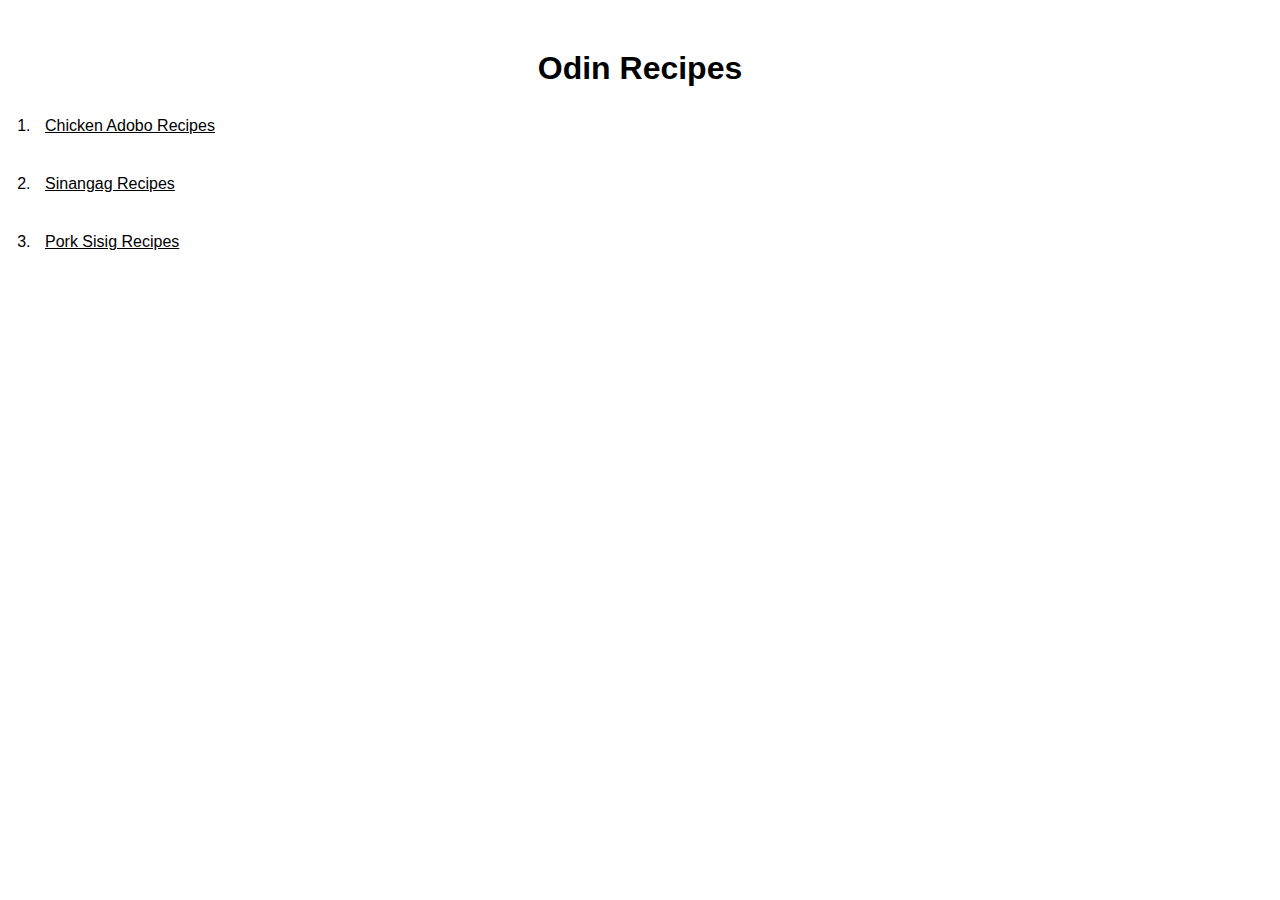
<file: index.html>
<!DOCTYPE html>
<html lang="en">
<head>
    <meta charset="UTF-8">
    <meta http-equiv="X-UA-Compatible" content="IE=edge">
    <meta name="viewport" content="width=device-width, initial-scale=1.0">
    <link rel="stylesheet" href="index.css">
    <title>Odin Recipes</title>
</head>
<body>
    <h1> Odin Recipes </h1>
    <ol>
        <li><a href="recipes/chicken-adobo-recipes.html"> Chicken Adobo Recipes </a></li>
        <li><a href="recipes/sinangag.html"> Sinangag Recipes </a></li>
        <li><a href="recipes/pork-sisig.html"> Pork Sisig Recipes </a></li>
    </ol>
</body>
</html>
</file>
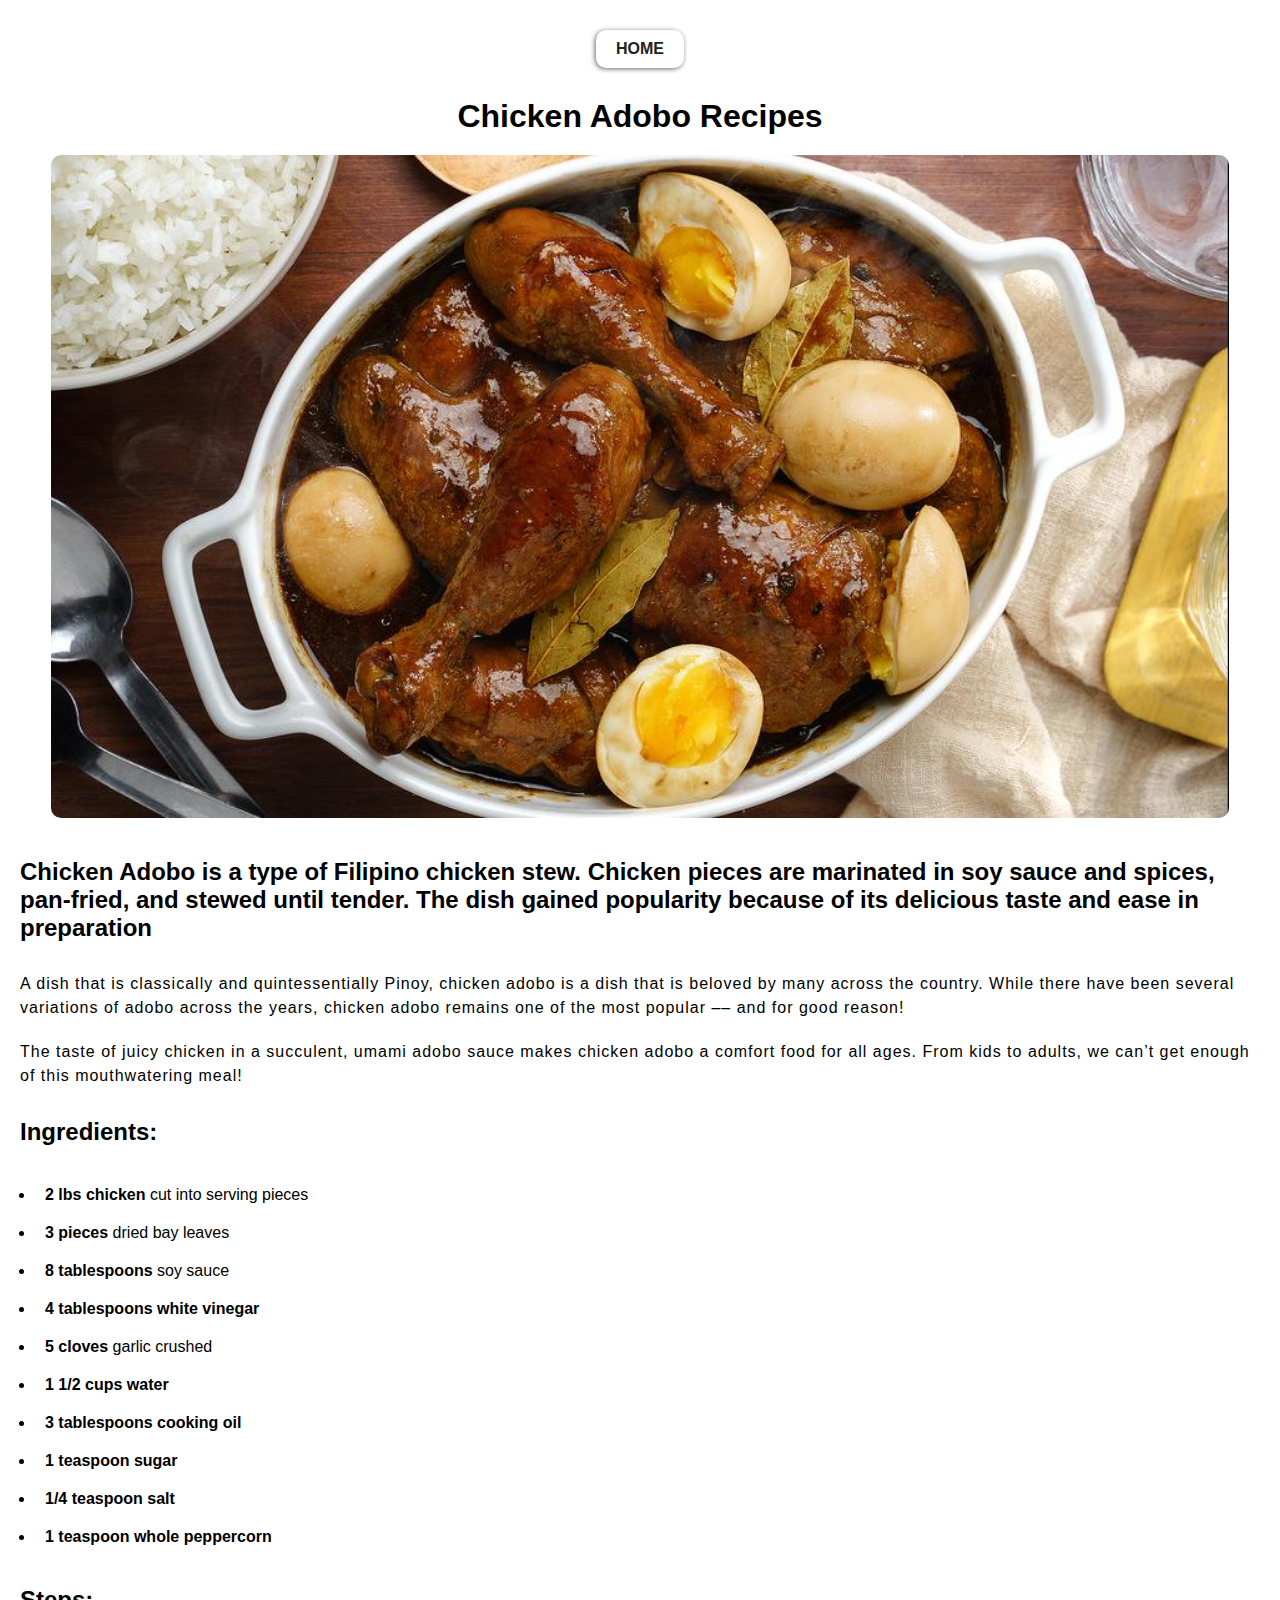
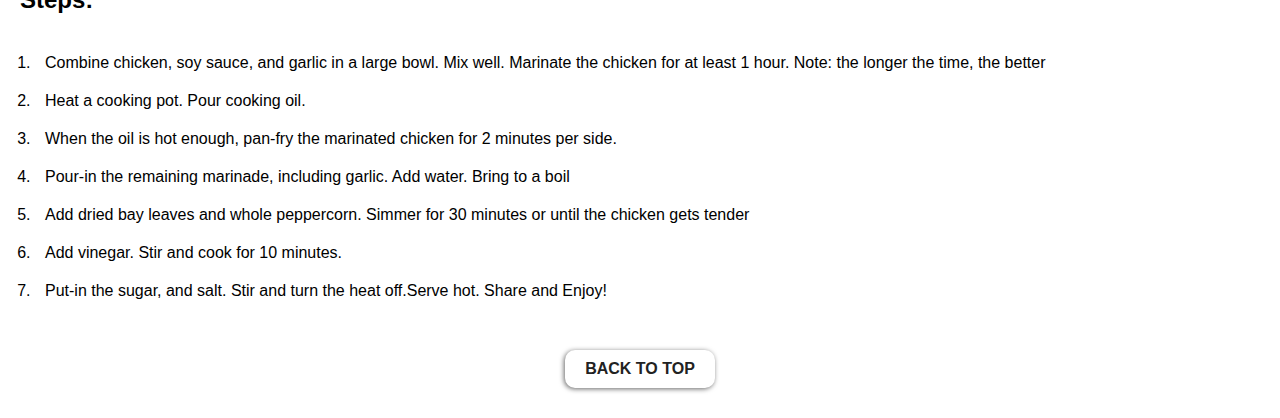
<file: recipes/chicken-adobo-recipes.html>
<!DOCTYPE html>
<html lang="en">
<head>
    <meta charset="UTF-8">
    <meta http-equiv="X-UA-Compatible" content="IE=edge">
    <meta name="viewport" content="width=device-width, initial-scale=1.0">
    <link rel="stylesheet" href="../index.css">
    <title>Chicken Adobo Recipes</title>
</head>
<body>
    <span id="top"></span>
    <a href="../index.html" class="btns"> home </a>
    <h1> Chicken Adobo Recipes</h1>
    <img src="../images/chicken-adobo.jpg" alt="chicken-adobo-cooked">
    <h2>Chicken Adobo is a type of Filipino chicken stew. Chicken pieces are marinated in soy sauce and spices, pan-fried, and stewed until tender. The dish gained popularity because of its delicious taste and ease in preparation
    </h2>
    <p>A dish that is classically and quintessentially Pinoy, chicken adobo is a dish that is beloved by many across the country. While there have been several variations of adobo across the years, chicken adobo remains one of the most popular –– and for good reason!</p>

    <p>The taste of juicy chicken in a succulent, umami adobo sauce makes chicken adobo a comfort food for all ages. From kids to adults, we can’t get enough of this mouthwatering meal!
    </p>
    <h2> Ingredients:</h2>
    <ul>
        <li><b>2 lbs chicken</b> cut into serving pieces</li>
        <li><b> 3 pieces </b> dried bay leaves </li>
        <li><b>8 tablespoons</b> soy sauce</li>
        <li><b>4 tablespoons white vinegar</b></li>
        <li><b>5 cloves</b> garlic crushed</li>
        <li><b>1 1/2 cups water</b></li>
        <li><b>3 tablespoons cooking oil</b></li>
        <li><b>1 teaspoon sugar</b></li>
        <li><b>1/4 teaspoon salt</b></li>
        <li><b>1 teaspoon whole peppercorn</b></li>
    </ul>
    <h2> Steps:</h2>
    <ol>
        <li style="font-weight: 500"> Combine chicken, soy sauce, and garlic in a large bowl. Mix well. Marinate the chicken for at least 1 hour. Note: the longer the time, the better </li>
        <li style="font-weight: 500">Heat a cooking pot. Pour cooking oil.</li>
        <li style="font-weight: 500">When the oil is hot enough, pan-fry the marinated chicken for 2 minutes per side.</li>
        <li style="font-weight: 500">Pour-in the remaining marinade, including garlic. Add water. Bring to a boil</li>
        <li style="font-weight: 500">Add dried bay leaves and whole peppercorn. Simmer for 30 minutes or until the chicken gets tender</li>
        <li style="font-weight: 500">Add vinegar. Stir and cook for 10 minutes.</li>
        <li style="font-weight: 500">Put-in the sugar, and salt. Stir and turn the heat off.Serve hot. Share and Enjoy!</li>
       
    </ol>
    
    <a href="#top" class="btns"> Back to top </a>

</body>
</html>
</file>
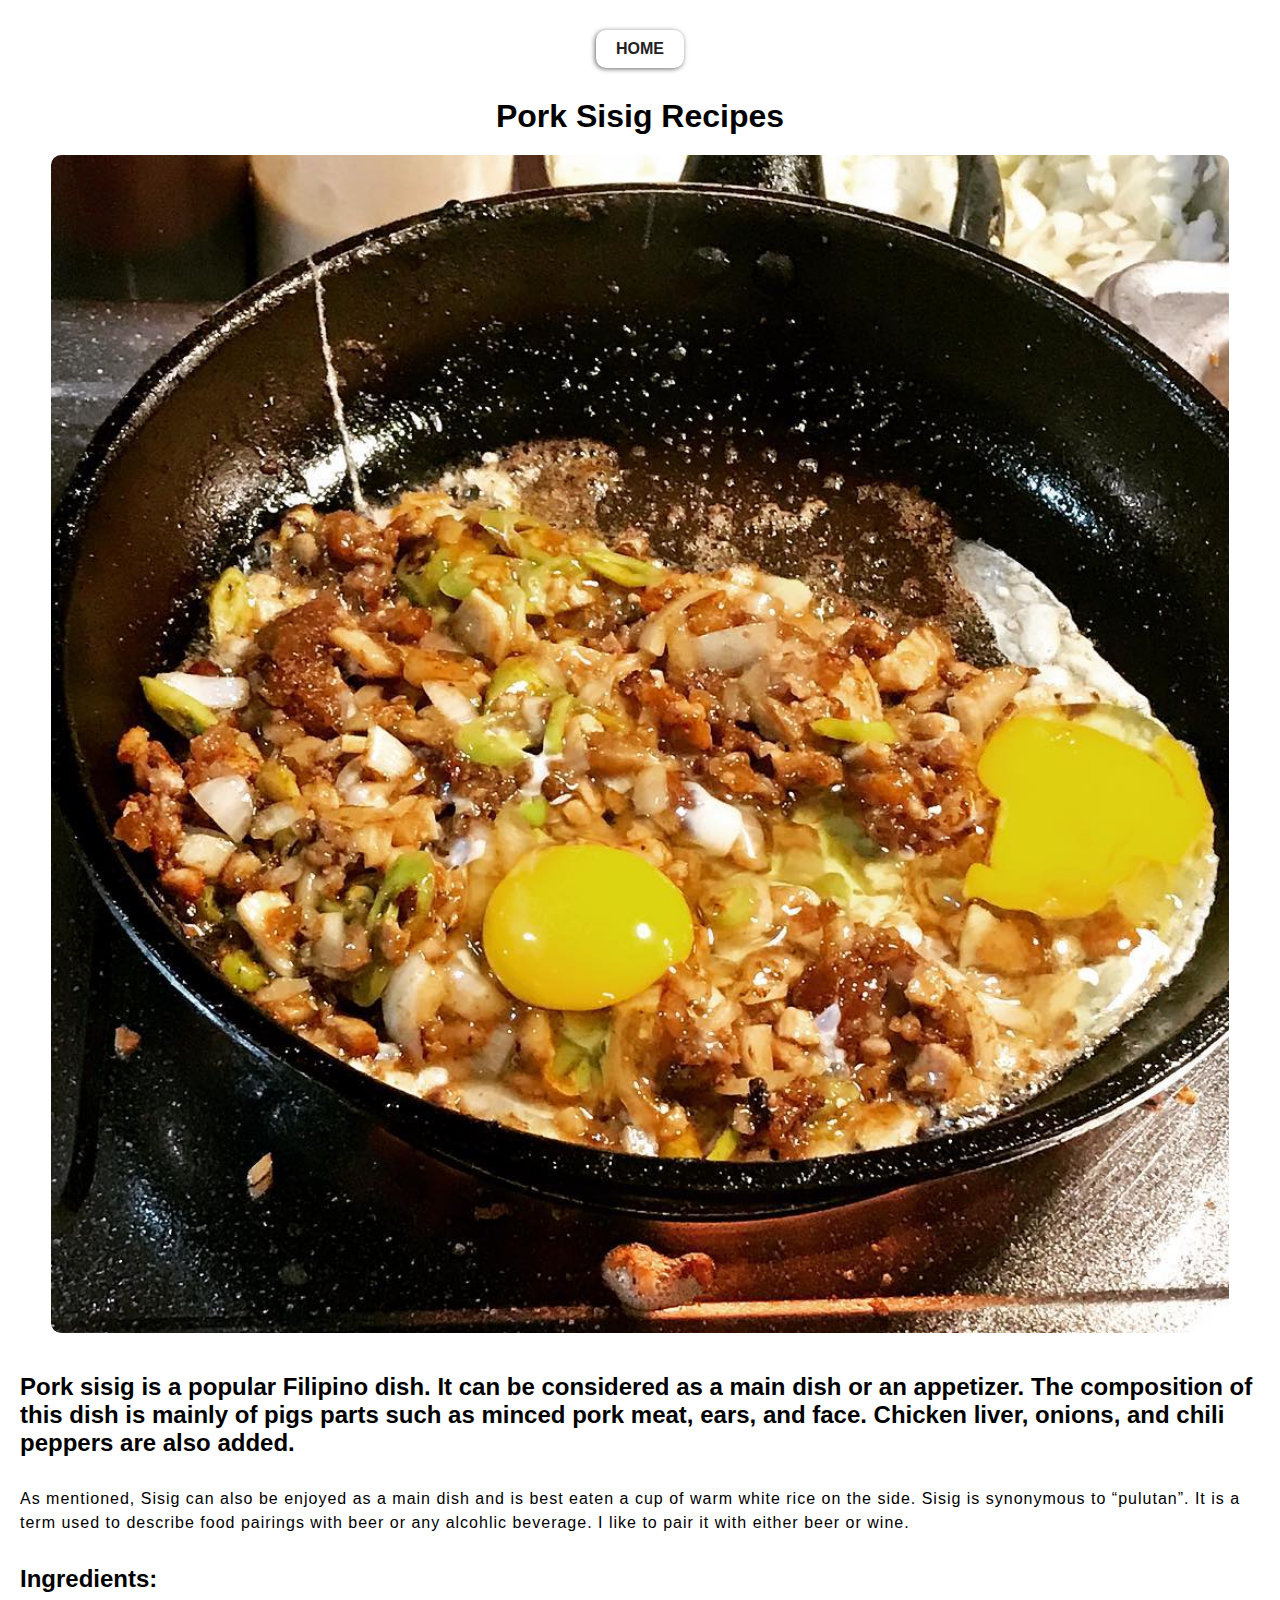
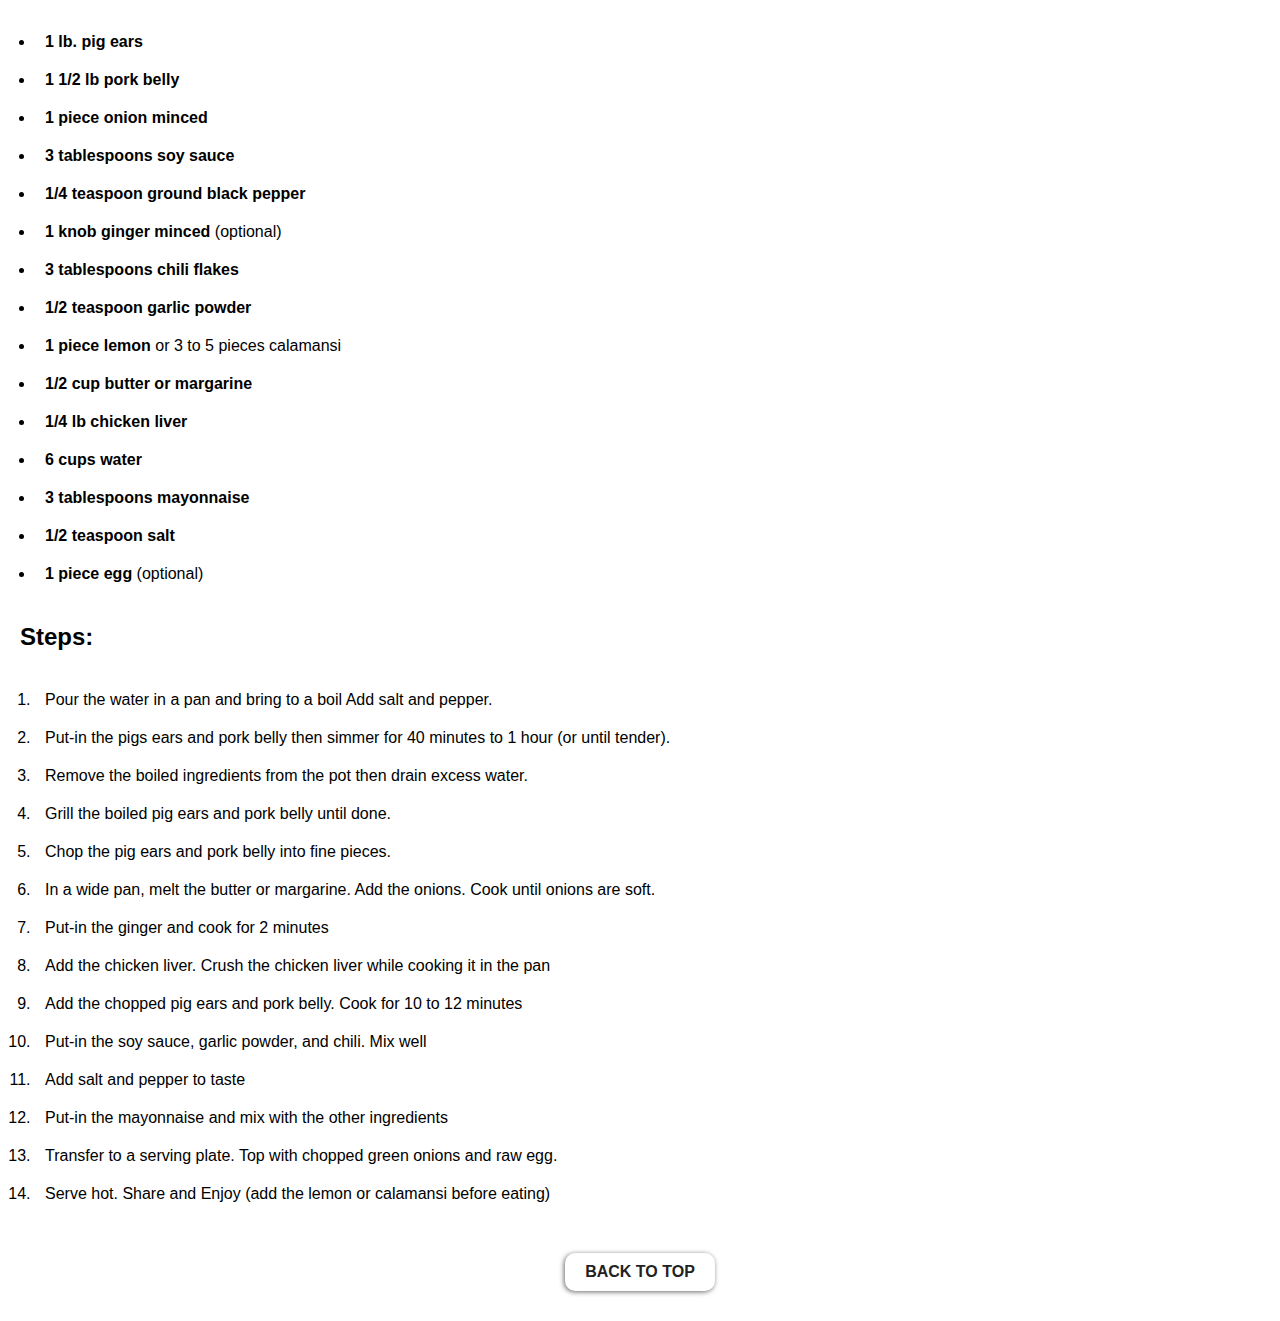
<file: recipes/pork-sisig.html>
<!DOCTYPE html>
<html lang="en">
<head>
    <meta charset="UTF-8">
    <meta http-equiv="X-UA-Compatible" content="IE=edge">
    <meta name="viewport" content="width=device-width, initial-scale=1.0">
    <link rel="stylesheet" href="../index.css">
    <title>Pork Sisig</title>
</head>
<body>
    <span id="top"></span>

    <a href="../index.html" class="btns"> home </a>

    <h1> Pork Sisig Recipes</h1>

    <img src="../images/pork-sisig.jpg" alt="pork-sisig">

    <h2>Pork sisig is a popular Filipino dish. It can be considered as a main dish or an appetizer. The composition of this dish is mainly of pigs parts such as minced pork meat, ears, and face. Chicken liver, onions, and chili peppers are also added.
    </h2>

    <p>As mentioned, Sisig can also be enjoyed as a main dish and is best eaten a cup of warm white rice on the side. Sisig is synonymous to “pulutan”. It is a term used to describe food pairings with beer or any alcohlic beverage. I like to pair it with either beer or wine.</p>
    
    <h2> Ingredients:</h2>
    
    <ul>
        <li><b>1 lb. pig ears</b></li>
        <li><b>1 1/2 lb pork belly</b></li>
        <li><b>1 piece onion minced</b></li>
        <li><b>3 tablespoons soy sauce</b></li>
        <li><b>1/4 teaspoon ground black pepper</b></li>
        <li><b>1 knob ginger minced</b> (optional)</li>
        <li><b>3 tablespoons chili flakes</b></li>
        <li><b>1/2 teaspoon garlic powder</b></li>
        <li><b>1 piece lemon</b> or 3 to 5 pieces calamansi</li>
        <li><b>1/2 cup butter or margarine</b></li>
        <li><b>1/4 lb chicken liver</b></li>
        <li><b>6 cups water</b></li>
        <li><b>3 tablespoons mayonnaise</b></li>
        <li><b>1/2 teaspoon salt</b></li>
        <li><b>1 piece egg </b> (optional)</li>
    </ul>

    <h2> Steps:</h2>

    <ol>
        <li style="font-weight: 500"> Pour the water in a pan and bring to a boil Add salt and pepper. </li>
        <li style="font-weight: 500">Put-in the pigs ears and pork belly then simmer for 40 minutes to 1 hour (or until tender).</li>
        <li style="font-weight: 500">Remove the boiled ingredients from the pot then drain excess water.</li>
        <li style="font-weight: 500">Grill the boiled pig ears and pork belly until done.</li>
        <li style="font-weight: 500">Chop the pig ears and pork belly into fine pieces.</li>
        <li style="font-weight: 500">In a wide pan, melt the butter or margarine. Add the onions. Cook until onions are soft.</li>
        <li style="font-weight: 500">Put-in the ginger and cook for 2 minutes</li>
        <li style="font-weight: 500">Add the chicken liver. Crush the chicken liver while cooking it in the pan</li>
        <li style="font-weight: 500">Add the chopped pig ears and pork belly. Cook for 10 to 12 minutes</li>
        <li style="font-weight: 500">Put-in the soy sauce, garlic powder, and chili. Mix well</li>
        <li style="font-weight: 500">Add salt and pepper to taste</li>
        <li style="font-weight: 500">Put-in the mayonnaise and mix with the other ingredients</li>
        <li style="font-weight: 500">Transfer to a serving plate. Top with chopped green onions and raw egg.</li>
        <li style="font-weight: 500">Serve hot. Share and Enjoy (add the lemon or calamansi before eating)</li>
    </ol>

    <a href="#top" class="btns"> Back to top </a>

</body>
</html>
</file>
<file: index.css>
* {
    padding: 0px;
    margin: 0px;
    text-decoration: none;
    box-sizing: border-box;
    outline: none;
    border: none;
    scroll-behavior: smooth;
}

html::-webkit-scrollbar {
    width: 4px;
}

html::-webkit-scrollbar-thumb {
    background: black;
    border-radius: 10px;
}

body {
    font-family:'Segoe UI', Tahoma, Geneva, Verdana, sans-serif;
    font-size: 16px;
    display: flex;
    justify-content: center;
    align-items: center;
    flex-direction: column;
    padding: 0px 20px;
    width: 100%;
    height: auto;
}

.btns {
    color: rgb(34, 34, 34);
    box-shadow: -1px 1px 5px rgb(105, 105, 105);
    padding: 10px 20px;
    border-radius: 10px;
    text-transform: uppercase;
    font-weight: 600;
    margin: 30px 0px;
}

img {
    margin: 20px 0px;
    width: 95%;
    border-radius: 10px;
}

h1:nth-child(1) {
    margin-top: 50px;
}

h2 {
    padding: 20px 0px;
    width: 100%;
}

p {
    margin: 10px 0px;
    line-height: 1.5;
    letter-spacing: 1px;
}

ul, ol {
    align-self: flex-start;
    margin: 10px 0px 10px 15px;
}

ul li, ol li {
    padding: 10px;
}

ol li a {
    display: block;
    padding: 10px 0px;
    color: black;
    text-decoration: underline;
}
</file>
